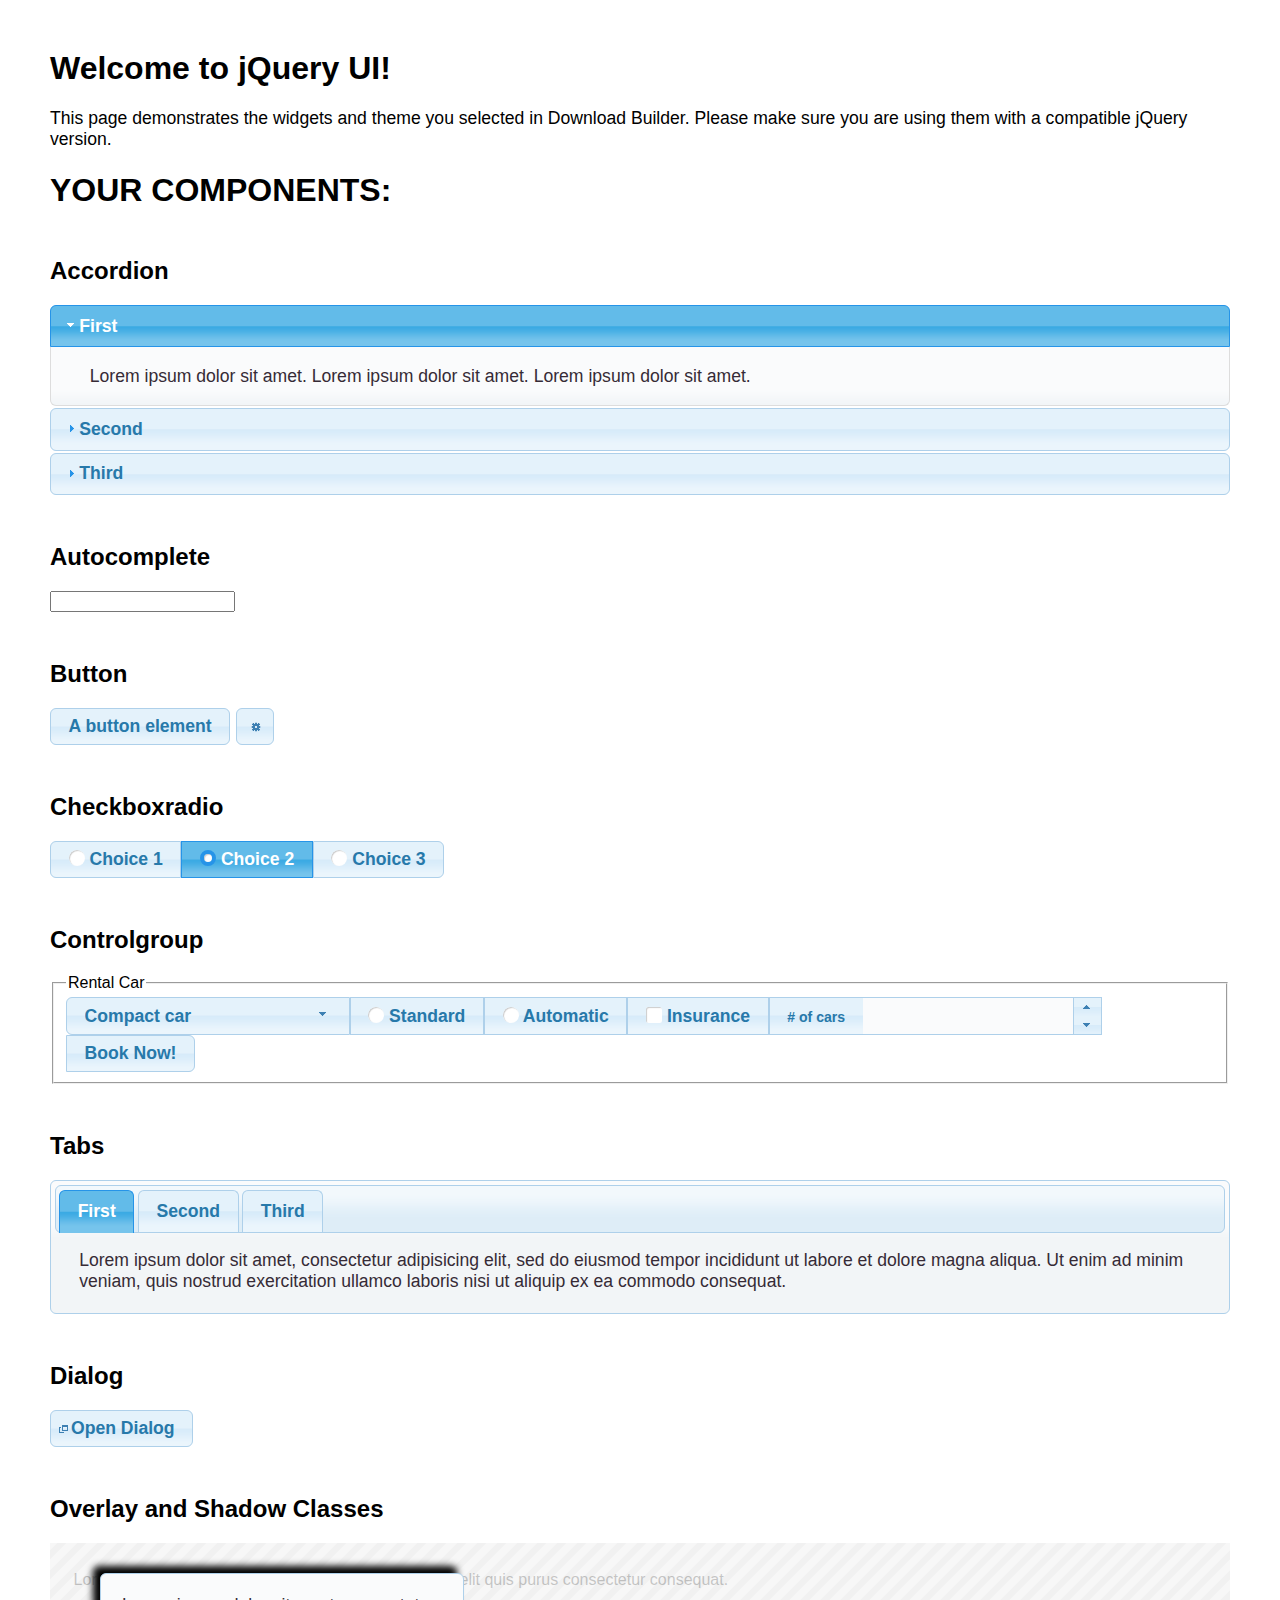
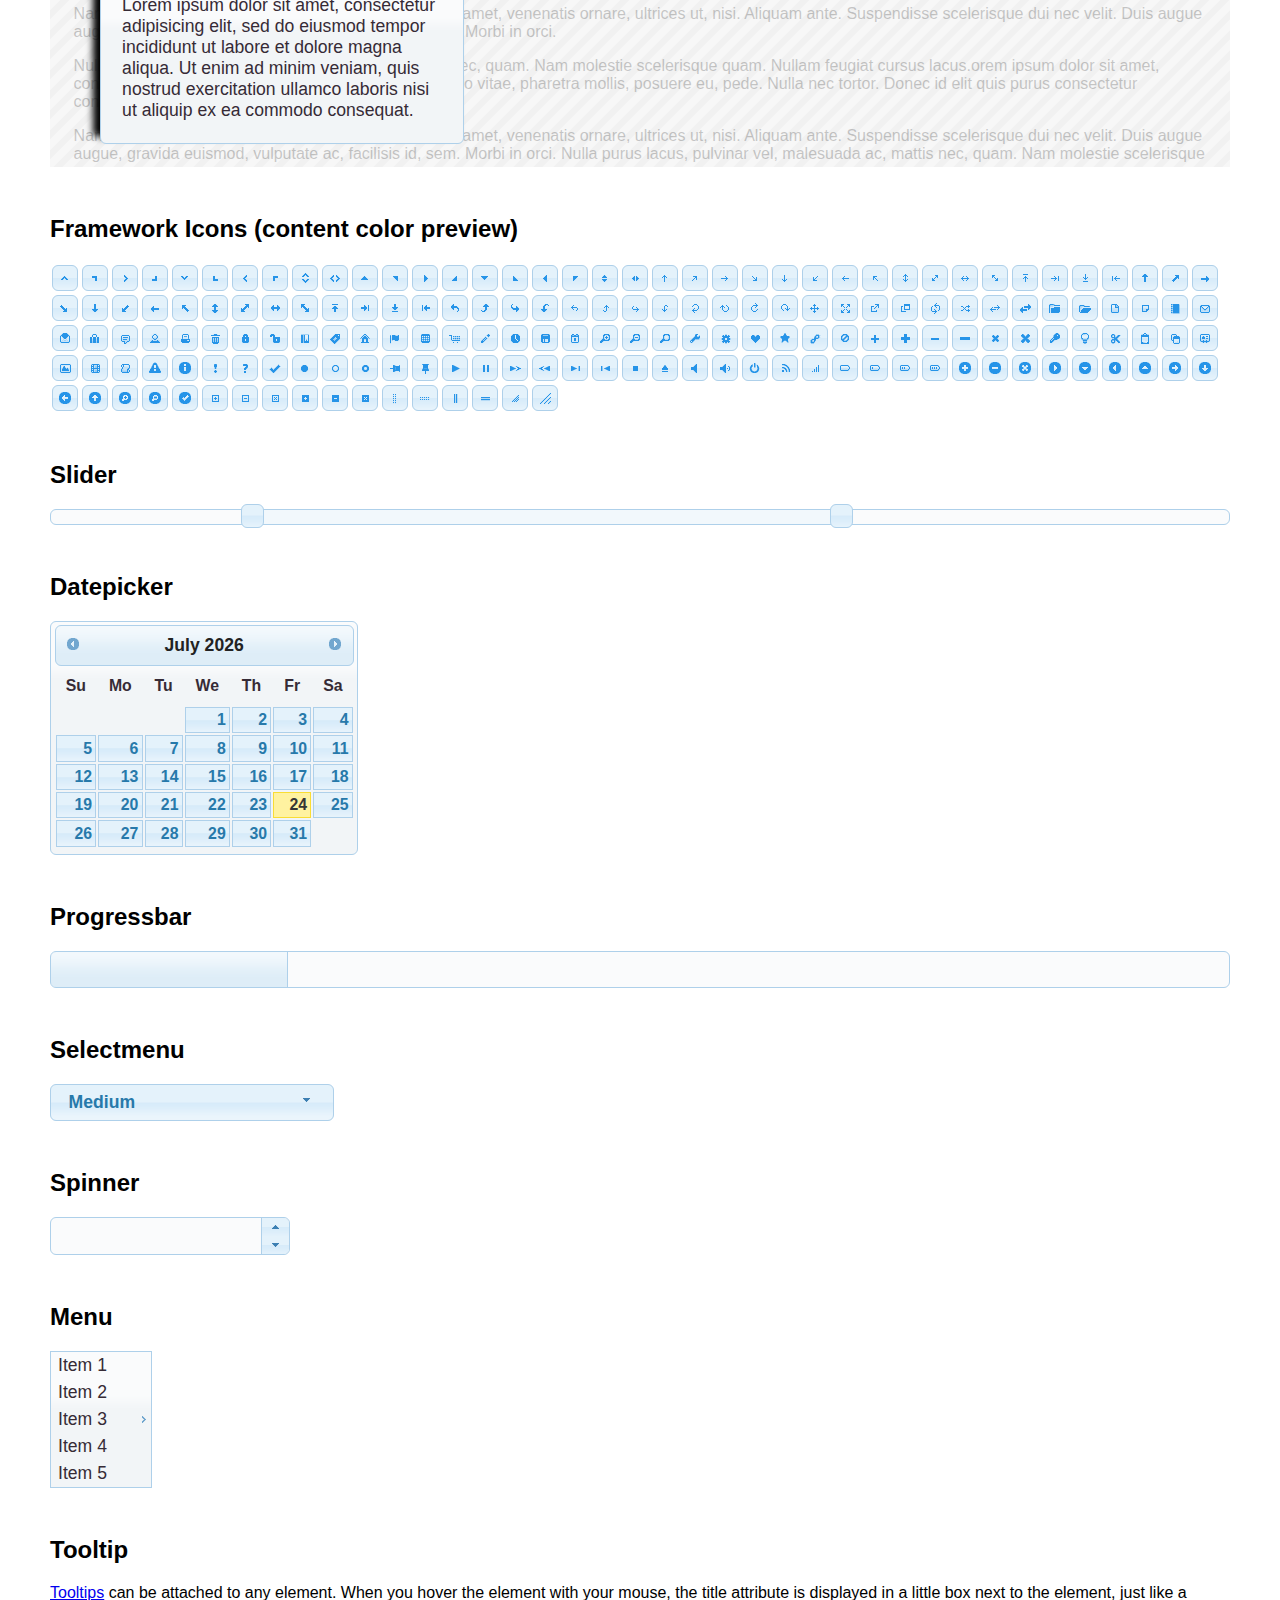
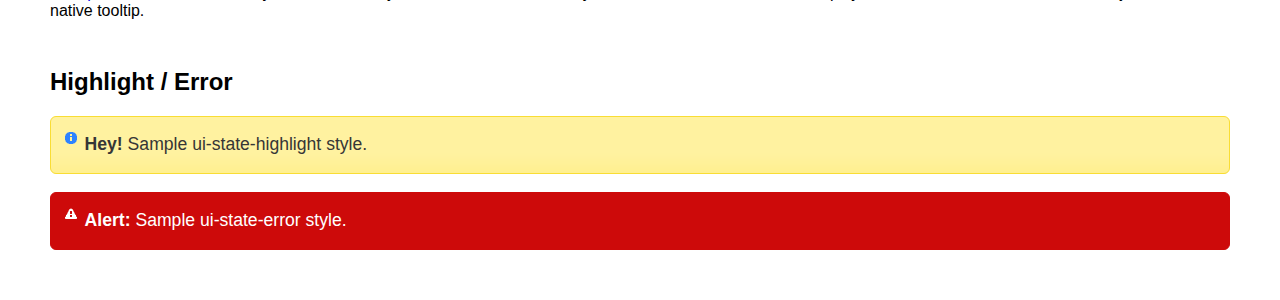
<file: genewiki/static/js/libs/jquery-ui-1.12.0.custom/index.html>
<!doctype html>
<html lang="us">
<head>
	<meta charset="utf-8">
	<title>jQuery UI Example Page</title>
	<link href="jquery-ui.css" rel="stylesheet">
	<style>
	body{
		font-family: "Trebuchet MS", sans-serif;
		margin: 50px;
	}
	.demoHeaders {
		margin-top: 2em;
	}
	#dialog-link {
		padding: .4em 1em .4em 20px;
		text-decoration: none;
		position: relative;
	}
	#dialog-link span.ui-icon {
		margin: 0 5px 0 0;
		position: absolute;
		left: .2em;
		top: 50%;
		margin-top: -8px;
	}
	#icons {
		margin: 0;
		padding: 0;
	}
	#icons li {
		margin: 2px;
		position: relative;
		padding: 4px 0;
		cursor: pointer;
		float: left;
		list-style: none;
	}
	#icons span.ui-icon {
		float: left;
		margin: 0 4px;
	}
	.fakewindowcontain .ui-widget-overlay {
		position: absolute;
	}
	select {
		width: 200px;
	}
	</style>
</head>
<body>

<h1>Welcome to jQuery UI!</h1>

<div class="ui-widget">
	<p>This page demonstrates the widgets and theme you selected in Download Builder. Please make sure you are using them with a compatible jQuery version.</p>
</div>

<h1>YOUR COMPONENTS:</h1>


<!-- Accordion -->
<h2 class="demoHeaders">Accordion</h2>
<div id="accordion">
	<h3>First</h3>
	<div>Lorem ipsum dolor sit amet. Lorem ipsum dolor sit amet. Lorem ipsum dolor sit amet.</div>
	<h3>Second</h3>
	<div>Phasellus mattis tincidunt nibh.</div>
	<h3>Third</h3>
	<div>Nam dui erat, auctor a, dignissim quis.</div>
</div>



<!-- Autocomplete -->
<h2 class="demoHeaders">Autocomplete</h2>
<div>
	<input id="autocomplete" title="type &quot;a&quot;">
</div>



<!-- Button -->
<h2 class="demoHeaders">Button</h2>
<button id="button">A button element</button>
<button id="button-icon">An icon-only button</button>



<!-- Checkboxradio -->
<h2 class="demoHeaders">Checkboxradio</h2>
<form style="margin-top: 1em;">
	<div id="radioset">
		<input type="radio" id="radio1" name="radio"><label for="radio1">Choice 1</label>
		<input type="radio" id="radio2" name="radio" checked="checked"><label for="radio2">Choice 2</label>
		<input type="radio" id="radio3" name="radio"><label for="radio3">Choice 3</label>
	</div>
</form>



<!-- Controlgroup -->
<h2 class="demoHeaders">Controlgroup</h2>
<fieldset>
	<legend>Rental Car</legend>
	<div id="controlgroup">
		<select id="car-type">
			<option>Compact car</option>
			<option>Midsize car</option>
			<option>Full size car</option>
			<option>SUV</option>
			<option>Luxury</option>
			<option>Truck</option>
			<option>Van</option>
		</select>
		<label for="transmission-standard">Standard</label>
		<input type="radio" name="transmission" id="transmission-standard">
		<label for="transmission-automatic">Automatic</label>
		<input type="radio" name="transmission" id="transmission-automatic">
		<label for="insurance">Insurance</label>
		<input type="checkbox" name="insurance" id="insurance">
		<label for="horizontal-spinner" class="ui-controlgroup-label"># of cars</label>
		<input id="horizontal-spinner" class="ui-spinner-input">
		<button>Book Now!</button>
	</div>
</fieldset>



<!-- Tabs -->
<h2 class="demoHeaders">Tabs</h2>
<div id="tabs">
	<ul>
		<li><a href="#tabs-1">First</a></li>
		<li><a href="#tabs-2">Second</a></li>
		<li><a href="#tabs-3">Third</a></li>
	</ul>
	<div id="tabs-1">Lorem ipsum dolor sit amet, consectetur adipisicing elit, sed do eiusmod tempor incididunt ut labore et dolore magna aliqua. Ut enim ad minim veniam, quis nostrud exercitation ullamco laboris nisi ut aliquip ex ea commodo consequat.</div>
	<div id="tabs-2">Phasellus mattis tincidunt nibh. Cras orci urna, blandit id, pretium vel, aliquet ornare, felis. Maecenas scelerisque sem non nisl. Fusce sed lorem in enim dictum bibendum.</div>
	<div id="tabs-3">Nam dui erat, auctor a, dignissim quis, sollicitudin eu, felis. Pellentesque nisi urna, interdum eget, sagittis et, consequat vestibulum, lacus. Mauris porttitor ullamcorper augue.</div>
</div>



<h2 class="demoHeaders">Dialog</h2>
<p>
	<button id="dialog-link" class="ui-button ui-corner-all ui-widget">
		<span class="ui-icon ui-icon-newwin"></span>Open Dialog
	</button>
</p>

<h2 class="demoHeaders">Overlay and Shadow Classes</h2>
<div style="position: relative; width: 96%; height: 200px; padding:1% 2%; overflow:hidden;" class="fakewindowcontain">
	<p>Lorem ipsum dolor sit amet,  Nulla nec tortor. Donec id elit quis purus consectetur consequat. </p><p>Nam congue semper tellus. Sed erat dolor, dapibus sit amet, venenatis ornare, ultrices ut, nisi. Aliquam ante. Suspendisse scelerisque dui nec velit. Duis augue augue, gravida euismod, vulputate ac, facilisis id, sem. Morbi in orci. </p><p>Nulla purus lacus, pulvinar vel, malesuada ac, mattis nec, quam. Nam molestie scelerisque quam. Nullam feugiat cursus lacus.orem ipsum dolor sit amet, consectetur adipiscing elit. Donec libero risus, commodo vitae, pharetra mollis, posuere eu, pede. Nulla nec tortor. Donec id elit quis purus consectetur consequat. </p><p>Nam congue semper tellus. Sed erat dolor, dapibus sit amet, venenatis ornare, ultrices ut, nisi. Aliquam ante. Suspendisse scelerisque dui nec velit. Duis augue augue, gravida euismod, vulputate ac, facilisis id, sem. Morbi in orci. Nulla purus lacus, pulvinar vel, malesuada ac, mattis nec, quam. Nam molestie scelerisque quam. </p><p>Nullam feugiat cursus lacus.orem ipsum dolor sit amet, consectetur adipiscing elit. Donec libero risus, commodo vitae, pharetra mollis, posuere eu, pede. Nulla nec tortor. Donec id elit quis purus consectetur consequat. Nam congue semper tellus. Sed erat dolor, dapibus sit amet, venenatis ornare, ultrices ut, nisi. Aliquam ante. </p><p>Suspendisse scelerisque dui nec velit. Duis augue augue, gravida euismod, vulputate ac, facilisis id, sem. Morbi in orci. Nulla purus lacus, pulvinar vel, malesuada ac, mattis nec, quam. Nam molestie scelerisque quam. Nullam feugiat cursus lacus.orem ipsum dolor sit amet, consectetur adipiscing elit. Donec libero risus, commodo vitae, pharetra mollis, posuere eu, pede. Nulla nec tortor. Donec id elit quis purus consectetur consequat. Nam congue semper tellus. Sed erat dolor, dapibus sit amet, venenatis ornare, ultrices ut, nisi. </p>

	<!-- ui-dialog -->
	<div class="ui-widget-overlay ui-front"></div>
	<div style="position: absolute; width: 320px; left: 50px; top: 30px; padding: 1.2em" class="ui-widget ui-front ui-widget-content ui-corner-all ui-widget-shadow">
		Lorem ipsum dolor sit amet, consectetur adipisicing elit, sed do eiusmod tempor incididunt ut labore et dolore magna aliqua. Ut enim ad minim veniam, quis nostrud exercitation ullamco laboris nisi ut aliquip ex ea commodo consequat.
	</div>

</div>

<!-- ui-dialog -->
<div id="dialog" title="Dialog Title">
	<p>Lorem ipsum dolor sit amet, consectetur adipisicing elit, sed do eiusmod tempor incididunt ut labore et dolore magna aliqua. Ut enim ad minim veniam, quis nostrud exercitation ullamco laboris nisi ut aliquip ex ea commodo consequat.</p>
</div>



<h2 class="demoHeaders">Framework Icons (content color preview)</h2>
<ul id="icons" class="ui-widget ui-helper-clearfix">
	<li class="ui-state-default ui-corner-all" title=".ui-icon-caret-1-n"><span class="ui-icon ui-icon-caret-1-n"></span></li>
	<li class="ui-state-default ui-corner-all" title=".ui-icon-caret-1-ne"><span class="ui-icon ui-icon-caret-1-ne"></span></li>
	<li class="ui-state-default ui-corner-all" title=".ui-icon-caret-1-e"><span class="ui-icon ui-icon-caret-1-e"></span></li>
	<li class="ui-state-default ui-corner-all" title=".ui-icon-caret-1-se"><span class="ui-icon ui-icon-caret-1-se"></span></li>
	<li class="ui-state-default ui-corner-all" title=".ui-icon-caret-1-s"><span class="ui-icon ui-icon-caret-1-s"></span></li>
	<li class="ui-state-default ui-corner-all" title=".ui-icon-caret-1-sw"><span class="ui-icon ui-icon-caret-1-sw"></span></li>
	<li class="ui-state-default ui-corner-all" title=".ui-icon-caret-1-w"><span class="ui-icon ui-icon-caret-1-w"></span></li>
	<li class="ui-state-default ui-corner-all" title=".ui-icon-caret-1-nw"><span class="ui-icon ui-icon-caret-1-nw"></span></li>
	<li class="ui-state-default ui-corner-all" title=".ui-icon-caret-2-n-s"><span class="ui-icon ui-icon-caret-2-n-s"></span></li>
	<li class="ui-state-default ui-corner-all" title=".ui-icon-caret-2-e-w"><span class="ui-icon ui-icon-caret-2-e-w"></span></li>
	<li class="ui-state-default ui-corner-all" title=".ui-icon-triangle-1-n"><span class="ui-icon ui-icon-triangle-1-n"></span></li>
	<li class="ui-state-default ui-corner-all" title=".ui-icon-triangle-1-ne"><span class="ui-icon ui-icon-triangle-1-ne"></span></li>
	<li class="ui-state-default ui-corner-all" title=".ui-icon-triangle-1-e"><span class="ui-icon ui-icon-triangle-1-e"></span></li>
	<li class="ui-state-default ui-corner-all" title=".ui-icon-triangle-1-se"><span class="ui-icon ui-icon-triangle-1-se"></span></li>
	<li class="ui-state-default ui-corner-all" title=".ui-icon-triangle-1-s"><span class="ui-icon ui-icon-triangle-1-s"></span></li>
	<li class="ui-state-default ui-corner-all" title=".ui-icon-triangle-1-sw"><span class="ui-icon ui-icon-triangle-1-sw"></span></li>
	<li class="ui-state-default ui-corner-all" title=".ui-icon-triangle-1-w"><span class="ui-icon ui-icon-triangle-1-w"></span></li>
	<li class="ui-state-default ui-corner-all" title=".ui-icon-triangle-1-nw"><span class="ui-icon ui-icon-triangle-1-nw"></span></li>
	<li class="ui-state-default ui-corner-all" title=".ui-icon-triangle-2-n-s"><span class="ui-icon ui-icon-triangle-2-n-s"></span></li>
	<li class="ui-state-default ui-corner-all" title=".ui-icon-triangle-2-e-w"><span class="ui-icon ui-icon-triangle-2-e-w"></span></li>
	<li class="ui-state-default ui-corner-all" title=".ui-icon-arrow-1-n"><span class="ui-icon ui-icon-arrow-1-n"></span></li>
	<li class="ui-state-default ui-corner-all" title=".ui-icon-arrow-1-ne"><span class="ui-icon ui-icon-arrow-1-ne"></span></li>
	<li class="ui-state-default ui-corner-all" title=".ui-icon-arrow-1-e"><span class="ui-icon ui-icon-arrow-1-e"></span></li>
	<li class="ui-state-default ui-corner-all" title=".ui-icon-arrow-1-se"><span class="ui-icon ui-icon-arrow-1-se"></span></li>
	<li class="ui-state-default ui-corner-all" title=".ui-icon-arrow-1-s"><span class="ui-icon ui-icon-arrow-1-s"></span></li>
	<li class="ui-state-default ui-corner-all" title=".ui-icon-arrow-1-sw"><span class="ui-icon ui-icon-arrow-1-sw"></span></li>
	<li class="ui-state-default ui-corner-all" title=".ui-icon-arrow-1-w"><span class="ui-icon ui-icon-arrow-1-w"></span></li>
	<li class="ui-state-default ui-corner-all" title=".ui-icon-arrow-1-nw"><span class="ui-icon ui-icon-arrow-1-nw"></span></li>
	<li class="ui-state-default ui-corner-all" title=".ui-icon-arrow-2-n-s"><span class="ui-icon ui-icon-arrow-2-n-s"></span></li>
	<li class="ui-state-default ui-corner-all" title=".ui-icon-arrow-2-ne-sw"><span class="ui-icon ui-icon-arrow-2-ne-sw"></span></li>
	<li class="ui-state-default ui-corner-all" title=".ui-icon-arrow-2-e-w"><span class="ui-icon ui-icon-arrow-2-e-w"></span></li>
	<li class="ui-state-default ui-corner-all" title=".ui-icon-arrow-2-se-nw"><span class="ui-icon ui-icon-arrow-2-se-nw"></span></li>
	<li class="ui-state-default ui-corner-all" title=".ui-icon-arrowstop-1-n"><span class="ui-icon ui-icon-arrowstop-1-n"></span></li>
	<li class="ui-state-default ui-corner-all" title=".ui-icon-arrowstop-1-e"><span class="ui-icon ui-icon-arrowstop-1-e"></span></li>
	<li class="ui-state-default ui-corner-all" title=".ui-icon-arrowstop-1-s"><span class="ui-icon ui-icon-arrowstop-1-s"></span></li>
	<li class="ui-state-default ui-corner-all" title=".ui-icon-arrowstop-1-w"><span class="ui-icon ui-icon-arrowstop-1-w"></span></li>
	<li class="ui-state-default ui-corner-all" title=".ui-icon-arrowthick-1-n"><span class="ui-icon ui-icon-arrowthick-1-n"></span></li>
	<li class="ui-state-default ui-corner-all" title=".ui-icon-arrowthick-1-ne"><span class="ui-icon ui-icon-arrowthick-1-ne"></span></li>
	<li class="ui-state-default ui-corner-all" title=".ui-icon-arrowthick-1-e"><span class="ui-icon ui-icon-arrowthick-1-e"></span></li>
	<li class="ui-state-default ui-corner-all" title=".ui-icon-arrowthick-1-se"><span class="ui-icon ui-icon-arrowthick-1-se"></span></li>
	<li class="ui-state-default ui-corner-all" title=".ui-icon-arrowthick-1-s"><span class="ui-icon ui-icon-arrowthick-1-s"></span></li>
	<li class="ui-state-default ui-corner-all" title=".ui-icon-arrowthick-1-sw"><span class="ui-icon ui-icon-arrowthick-1-sw"></span></li>
	<li class="ui-state-default ui-corner-all" title=".ui-icon-arrowthick-1-w"><span class="ui-icon ui-icon-arrowthick-1-w"></span></li>
	<li class="ui-state-default ui-corner-all" title=".ui-icon-arrowthick-1-nw"><span class="ui-icon ui-icon-arrowthick-1-nw"></span></li>
	<li class="ui-state-default ui-corner-all" title=".ui-icon-arrowthick-2-n-s"><span class="ui-icon ui-icon-arrowthick-2-n-s"></span></li>
	<li class="ui-state-default ui-corner-all" title=".ui-icon-arrowthick-2-ne-sw"><span class="ui-icon ui-icon-arrowthick-2-ne-sw"></span></li>
	<li class="ui-state-default ui-corner-all" title=".ui-icon-arrowthick-2-e-w"><span class="ui-icon ui-icon-arrowthick-2-e-w"></span></li>
	<li class="ui-state-default ui-corner-all" title=".ui-icon-arrowthick-2-se-nw"><span class="ui-icon ui-icon-arrowthick-2-se-nw"></span></li>
	<li class="ui-state-default ui-corner-all" title=".ui-icon-arrowthickstop-1-n"><span class="ui-icon ui-icon-arrowthickstop-1-n"></span></li>
	<li class="ui-state-default ui-corner-all" title=".ui-icon-arrowthickstop-1-e"><span class="ui-icon ui-icon-arrowthickstop-1-e"></span></li>
	<li class="ui-state-default ui-corner-all" title=".ui-icon-arrowthickstop-1-s"><span class="ui-icon ui-icon-arrowthickstop-1-s"></span></li>
	<li class="ui-state-default ui-corner-all" title=".ui-icon-arrowthickstop-1-w"><span class="ui-icon ui-icon-arrowthickstop-1-w"></span></li>
	<li class="ui-state-default ui-corner-all" title=".ui-icon-arrowreturnthick-1-w"><span class="ui-icon ui-icon-arrowreturnthick-1-w"></span></li>
	<li class="ui-state-default ui-corner-all" title=".ui-icon-arrowreturnthick-1-n"><span class="ui-icon ui-icon-arrowreturnthick-1-n"></span></li>
	<li class="ui-state-default ui-corner-all" title=".ui-icon-arrowreturnthick-1-e"><span class="ui-icon ui-icon-arrowreturnthick-1-e"></span></li>
	<li class="ui-state-default ui-corner-all" title=".ui-icon-arrowreturnthick-1-s"><span class="ui-icon ui-icon-arrowreturnthick-1-s"></span></li>
	<li class="ui-state-default ui-corner-all" title=".ui-icon-arrowreturn-1-w"><span class="ui-icon ui-icon-arrowreturn-1-w"></span></li>
	<li class="ui-state-default ui-corner-all" title=".ui-icon-arrowreturn-1-n"><span class="ui-icon ui-icon-arrowreturn-1-n"></span></li>
	<li class="ui-state-default ui-corner-all" title=".ui-icon-arrowreturn-1-e"><span class="ui-icon ui-icon-arrowreturn-1-e"></span></li>
	<li class="ui-state-default ui-corner-all" title=".ui-icon-arrowreturn-1-s"><span class="ui-icon ui-icon-arrowreturn-1-s"></span></li>
	<li class="ui-state-default ui-corner-all" title=".ui-icon-arrowrefresh-1-w"><span class="ui-icon ui-icon-arrowrefresh-1-w"></span></li>
	<li class="ui-state-default ui-corner-all" title=".ui-icon-arrowrefresh-1-n"><span class="ui-icon ui-icon-arrowrefresh-1-n"></span></li>
	<li class="ui-state-default ui-corner-all" title=".ui-icon-arrowrefresh-1-e"><span class="ui-icon ui-icon-arrowrefresh-1-e"></span></li>
	<li class="ui-state-default ui-corner-all" title=".ui-icon-arrowrefresh-1-s"><span class="ui-icon ui-icon-arrowrefresh-1-s"></span></li>
	<li class="ui-state-default ui-corner-all" title=".ui-icon-arrow-4"><span class="ui-icon ui-icon-arrow-4"></span></li>
	<li class="ui-state-default ui-corner-all" title=".ui-icon-arrow-4-diag"><span class="ui-icon ui-icon-arrow-4-diag"></span></li>
	<li class="ui-state-default ui-corner-all" title=".ui-icon-extlink"><span class="ui-icon ui-icon-extlink"></span></li>
	<li class="ui-state-default ui-corner-all" title=".ui-icon-newwin"><span class="ui-icon ui-icon-newwin"></span></li>
	<li class="ui-state-default ui-corner-all" title=".ui-icon-refresh"><span class="ui-icon ui-icon-refresh"></span></li>
	<li class="ui-state-default ui-corner-all" title=".ui-icon-shuffle"><span class="ui-icon ui-icon-shuffle"></span></li>
	<li class="ui-state-default ui-corner-all" title=".ui-icon-transfer-e-w"><span class="ui-icon ui-icon-transfer-e-w"></span></li>
	<li class="ui-state-default ui-corner-all" title=".ui-icon-transferthick-e-w"><span class="ui-icon ui-icon-transferthick-e-w"></span></li>
	<li class="ui-state-default ui-corner-all" title=".ui-icon-folder-collapsed"><span class="ui-icon ui-icon-folder-collapsed"></span></li>
	<li class="ui-state-default ui-corner-all" title=".ui-icon-folder-open"><span class="ui-icon ui-icon-folder-open"></span></li>
	<li class="ui-state-default ui-corner-all" title=".ui-icon-document"><span class="ui-icon ui-icon-document"></span></li>
	<li class="ui-state-default ui-corner-all" title=".ui-icon-document-b"><span class="ui-icon ui-icon-document-b"></span></li>
	<li class="ui-state-default ui-corner-all" title=".ui-icon-note"><span class="ui-icon ui-icon-note"></span></li>
	<li class="ui-state-default ui-corner-all" title=".ui-icon-mail-closed"><span class="ui-icon ui-icon-mail-closed"></span></li>
	<li class="ui-state-default ui-corner-all" title=".ui-icon-mail-open"><span class="ui-icon ui-icon-mail-open"></span></li>
	<li class="ui-state-default ui-corner-all" title=".ui-icon-suitcase"><span class="ui-icon ui-icon-suitcase"></span></li>
	<li class="ui-state-default ui-corner-all" title=".ui-icon-comment"><span class="ui-icon ui-icon-comment"></span></li>
	<li class="ui-state-default ui-corner-all" title=".ui-icon-person"><span class="ui-icon ui-icon-person"></span></li>
	<li class="ui-state-default ui-corner-all" title=".ui-icon-print"><span class="ui-icon ui-icon-print"></span></li>
	<li class="ui-state-default ui-corner-all" title=".ui-icon-trash"><span class="ui-icon ui-icon-trash"></span></li>
	<li class="ui-state-default ui-corner-all" title=".ui-icon-locked"><span class="ui-icon ui-icon-locked"></span></li>
	<li class="ui-state-default ui-corner-all" title=".ui-icon-unlocked"><span class="ui-icon ui-icon-unlocked"></span></li>
	<li class="ui-state-default ui-corner-all" title=".ui-icon-bookmark"><span class="ui-icon ui-icon-bookmark"></span></li>
	<li class="ui-state-default ui-corner-all" title=".ui-icon-tag"><span class="ui-icon ui-icon-tag"></span></li>
	<li class="ui-state-default ui-corner-all" title=".ui-icon-home"><span class="ui-icon ui-icon-home"></span></li>
	<li class="ui-state-default ui-corner-all" title=".ui-icon-flag"><span class="ui-icon ui-icon-flag"></span></li>
	<li class="ui-state-default ui-corner-all" title=".ui-icon-calculator"><span class="ui-icon ui-icon-calculator"></span></li>
	<li class="ui-state-default ui-corner-all" title=".ui-icon-cart"><span class="ui-icon ui-icon-cart"></span></li>
	<li class="ui-state-default ui-corner-all" title=".ui-icon-pencil"><span class="ui-icon ui-icon-pencil"></span></li>
	<li class="ui-state-default ui-corner-all" title=".ui-icon-clock"><span class="ui-icon ui-icon-clock"></span></li>
	<li class="ui-state-default ui-corner-all" title=".ui-icon-disk"><span class="ui-icon ui-icon-disk"></span></li>
	<li class="ui-state-default ui-corner-all" title=".ui-icon-calendar"><span class="ui-icon ui-icon-calendar"></span></li>
	<li class="ui-state-default ui-corner-all" title=".ui-icon-zoomin"><span class="ui-icon ui-icon-zoomin"></span></li>
	<li class="ui-state-default ui-corner-all" title=".ui-icon-zoomout"><span class="ui-icon ui-icon-zoomout"></span></li>
	<li class="ui-state-default ui-corner-all" title=".ui-icon-search"><span class="ui-icon ui-icon-search"></span></li>
	<li class="ui-state-default ui-corner-all" title=".ui-icon-wrench"><span class="ui-icon ui-icon-wrench"></span></li>
	<li class="ui-state-default ui-corner-all" title=".ui-icon-gear"><span class="ui-icon ui-icon-gear"></span></li>
	<li class="ui-state-default ui-corner-all" title=".ui-icon-heart"><span class="ui-icon ui-icon-heart"></span></li>
	<li class="ui-state-default ui-corner-all" title=".ui-icon-star"><span class="ui-icon ui-icon-star"></span></li>
	<li class="ui-state-default ui-corner-all" title=".ui-icon-link"><span class="ui-icon ui-icon-link"></span></li>
	<li class="ui-state-default ui-corner-all" title=".ui-icon-cancel"><span class="ui-icon ui-icon-cancel"></span></li>
	<li class="ui-state-default ui-corner-all" title=".ui-icon-plus"><span class="ui-icon ui-icon-plus"></span></li>
	<li class="ui-state-default ui-corner-all" title=".ui-icon-plusthick"><span class="ui-icon ui-icon-plusthick"></span></li>
	<li class="ui-state-default ui-corner-all" title=".ui-icon-minus"><span class="ui-icon ui-icon-minus"></span></li>
	<li class="ui-state-default ui-corner-all" title=".ui-icon-minusthick"><span class="ui-icon ui-icon-minusthick"></span></li>
	<li class="ui-state-default ui-corner-all" title=".ui-icon-close"><span class="ui-icon ui-icon-close"></span></li>
	<li class="ui-state-default ui-corner-all" title=".ui-icon-closethick"><span class="ui-icon ui-icon-closethick"></span></li>
	<li class="ui-state-default ui-corner-all" title=".ui-icon-key"><span class="ui-icon ui-icon-key"></span></li>
	<li class="ui-state-default ui-corner-all" title=".ui-icon-lightbulb"><span class="ui-icon ui-icon-lightbulb"></span></li>
	<li class="ui-state-default ui-corner-all" title=".ui-icon-scissors"><span class="ui-icon ui-icon-scissors"></span></li>
	<li class="ui-state-default ui-corner-all" title=".ui-icon-clipboard"><span class="ui-icon ui-icon-clipboard"></span></li>
	<li class="ui-state-default ui-corner-all" title=".ui-icon-copy"><span class="ui-icon ui-icon-copy"></span></li>
	<li class="ui-state-default ui-corner-all" title=".ui-icon-contact"><span class="ui-icon ui-icon-contact"></span></li>
	<li class="ui-state-default ui-corner-all" title=".ui-icon-image"><span class="ui-icon ui-icon-image"></span></li>
	<li class="ui-state-default ui-corner-all" title=".ui-icon-video"><span class="ui-icon ui-icon-video"></span></li>
	<li class="ui-state-default ui-corner-all" title=".ui-icon-script"><span class="ui-icon ui-icon-script"></span></li>
	<li class="ui-state-default ui-corner-all" title=".ui-icon-alert"><span class="ui-icon ui-icon-alert"></span></li>
	<li class="ui-state-default ui-corner-all" title=".ui-icon-info"><span class="ui-icon ui-icon-info"></span></li>
	<li class="ui-state-default ui-corner-all" title=".ui-icon-notice"><span class="ui-icon ui-icon-notice"></span></li>
	<li class="ui-state-default ui-corner-all" title=".ui-icon-help"><span class="ui-icon ui-icon-help"></span></li>
	<li class="ui-state-default ui-corner-all" title=".ui-icon-check"><span class="ui-icon ui-icon-check"></span></li>
	<li class="ui-state-default ui-corner-all" title=".ui-icon-bullet"><span class="ui-icon ui-icon-bullet"></span></li>
	<li class="ui-state-default ui-corner-all" title=".ui-icon-radio-off"><span class="ui-icon ui-icon-radio-off"></span></li>
	<li class="ui-state-default ui-corner-all" title=".ui-icon-radio-on"><span class="ui-icon ui-icon-radio-on"></span></li>
	<li class="ui-state-default ui-corner-all" title=".ui-icon-pin-w"><span class="ui-icon ui-icon-pin-w"></span></li>
	<li class="ui-state-default ui-corner-all" title=".ui-icon-pin-s"><span class="ui-icon ui-icon-pin-s"></span></li>
	<li class="ui-state-default ui-corner-all" title=".ui-icon-play"><span class="ui-icon ui-icon-play"></span></li>
	<li class="ui-state-default ui-corner-all" title=".ui-icon-pause"><span class="ui-icon ui-icon-pause"></span></li>
	<li class="ui-state-default ui-corner-all" title=".ui-icon-seek-next"><span class="ui-icon ui-icon-seek-next"></span></li>
	<li class="ui-state-default ui-corner-all" title=".ui-icon-seek-prev"><span class="ui-icon ui-icon-seek-prev"></span></li>
	<li class="ui-state-default ui-corner-all" title=".ui-icon-seek-end"><span class="ui-icon ui-icon-seek-end"></span></li>
	<li class="ui-state-default ui-corner-all" title=".ui-icon-seek-first"><span class="ui-icon ui-icon-seek-first"></span></li>
	<li class="ui-state-default ui-corner-all" title=".ui-icon-stop"><span class="ui-icon ui-icon-stop"></span></li>
	<li class="ui-state-default ui-corner-all" title=".ui-icon-eject"><span class="ui-icon ui-icon-eject"></span></li>
	<li class="ui-state-default ui-corner-all" title=".ui-icon-volume-off"><span class="ui-icon ui-icon-volume-off"></span></li>
	<li class="ui-state-default ui-corner-all" title=".ui-icon-volume-on"><span class="ui-icon ui-icon-volume-on"></span></li>
	<li class="ui-state-default ui-corner-all" title=".ui-icon-power"><span class="ui-icon ui-icon-power"></span></li>
	<li class="ui-state-default ui-corner-all" title=".ui-icon-signal-diag"><span class="ui-icon ui-icon-signal-diag"></span></li>
	<li class="ui-state-default ui-corner-all" title=".ui-icon-signal"><span class="ui-icon ui-icon-signal"></span></li>
	<li class="ui-state-default ui-corner-all" title=".ui-icon-battery-0"><span class="ui-icon ui-icon-battery-0"></span></li>
	<li class="ui-state-default ui-corner-all" title=".ui-icon-battery-1"><span class="ui-icon ui-icon-battery-1"></span></li>
	<li class="ui-state-default ui-corner-all" title=".ui-icon-battery-2"><span class="ui-icon ui-icon-battery-2"></span></li>
	<li class="ui-state-default ui-corner-all" title=".ui-icon-battery-3"><span class="ui-icon ui-icon-battery-3"></span></li>
	<li class="ui-state-default ui-corner-all" title=".ui-icon-circle-plus"><span class="ui-icon ui-icon-circle-plus"></span></li>
	<li class="ui-state-default ui-corner-all" title=".ui-icon-circle-minus"><span class="ui-icon ui-icon-circle-minus"></span></li>
	<li class="ui-state-default ui-corner-all" title=".ui-icon-circle-close"><span class="ui-icon ui-icon-circle-close"></span></li>
	<li class="ui-state-default ui-corner-all" title=".ui-icon-circle-triangle-e"><span class="ui-icon ui-icon-circle-triangle-e"></span></li>
	<li class="ui-state-default ui-corner-all" title=".ui-icon-circle-triangle-s"><span class="ui-icon ui-icon-circle-triangle-s"></span></li>
	<li class="ui-state-default ui-corner-all" title=".ui-icon-circle-triangle-w"><span class="ui-icon ui-icon-circle-triangle-w"></span></li>
	<li class="ui-state-default ui-corner-all" title=".ui-icon-circle-triangle-n"><span class="ui-icon ui-icon-circle-triangle-n"></span></li>
	<li class="ui-state-default ui-corner-all" title=".ui-icon-circle-arrow-e"><span class="ui-icon ui-icon-circle-arrow-e"></span></li>
	<li class="ui-state-default ui-corner-all" title=".ui-icon-circle-arrow-s"><span class="ui-icon ui-icon-circle-arrow-s"></span></li>
	<li class="ui-state-default ui-corner-all" title=".ui-icon-circle-arrow-w"><span class="ui-icon ui-icon-circle-arrow-w"></span></li>
	<li class="ui-state-default ui-corner-all" title=".ui-icon-circle-arrow-n"><span class="ui-icon ui-icon-circle-arrow-n"></span></li>
	<li class="ui-state-default ui-corner-all" title=".ui-icon-circle-zoomin"><span class="ui-icon ui-icon-circle-zoomin"></span></li>
	<li class="ui-state-default ui-corner-all" title=".ui-icon-circle-zoomout"><span class="ui-icon ui-icon-circle-zoomout"></span></li>
	<li class="ui-state-default ui-corner-all" title=".ui-icon-circle-check"><span class="ui-icon ui-icon-circle-check"></span></li>
	<li class="ui-state-default ui-corner-all" title=".ui-icon-circlesmall-plus"><span class="ui-icon ui-icon-circlesmall-plus"></span></li>
	<li class="ui-state-default ui-corner-all" title=".ui-icon-circlesmall-minus"><span class="ui-icon ui-icon-circlesmall-minus"></span></li>
	<li class="ui-state-default ui-corner-all" title=".ui-icon-circlesmall-close"><span class="ui-icon ui-icon-circlesmall-close"></span></li>
	<li class="ui-state-default ui-corner-all" title=".ui-icon-squaresmall-plus"><span class="ui-icon ui-icon-squaresmall-plus"></span></li>
	<li class="ui-state-default ui-corner-all" title=".ui-icon-squaresmall-minus"><span class="ui-icon ui-icon-squaresmall-minus"></span></li>
	<li class="ui-state-default ui-corner-all" title=".ui-icon-squaresmall-close"><span class="ui-icon ui-icon-squaresmall-close"></span></li>
	<li class="ui-state-default ui-corner-all" title=".ui-icon-grip-dotted-vertical"><span class="ui-icon ui-icon-grip-dotted-vertical"></span></li>
	<li class="ui-state-default ui-corner-all" title=".ui-icon-grip-dotted-horizontal"><span class="ui-icon ui-icon-grip-dotted-horizontal"></span></li>
	<li class="ui-state-default ui-corner-all" title=".ui-icon-grip-solid-vertical"><span class="ui-icon ui-icon-grip-solid-vertical"></span></li>
	<li class="ui-state-default ui-corner-all" title=".ui-icon-grip-solid-horizontal"><span class="ui-icon ui-icon-grip-solid-horizontal"></span></li>
	<li class="ui-state-default ui-corner-all" title=".ui-icon-gripsmall-diagonal-se"><span class="ui-icon ui-icon-gripsmall-diagonal-se"></span></li>
	<li class="ui-state-default ui-corner-all" title=".ui-icon-grip-diagonal-se"><span class="ui-icon ui-icon-grip-diagonal-se"></span></li>
</ul>


<!-- Slider -->
<h2 class="demoHeaders">Slider</h2>
<div id="slider"></div>



<!-- Datepicker -->
<h2 class="demoHeaders">Datepicker</h2>
<div id="datepicker"></div>



<!-- Progressbar -->
<h2 class="demoHeaders">Progressbar</h2>
<div id="progressbar"></div>



<!-- Progressbar -->
<h2 class="demoHeaders">Selectmenu</h2>
<select id="selectmenu">
	<option>Slower</option>
	<option>Slow</option>
	<option selected="selected">Medium</option>
	<option>Fast</option>
	<option>Faster</option>
</select>



<!-- Spinner -->
<h2 class="demoHeaders">Spinner</h2>
<input id="spinner">



<!-- Menu -->
<h2 class="demoHeaders">Menu</h2>
<ul style="width:100px;" id="menu">
	<li><div>Item 1</div></li>
	<li><div>Item 2</div></li>
	<li><div>Item 3</div>
		<ul>
			<li><div>Item 3-1</div></li>
			<li><div>Item 3-2</div></li>
			<li><div>Item 3-3</div></li>
			<li><div>Item 3-4</div></li>
			<li><div>Item 3-5</div></li>
		</ul>
	</li>
	<li><div>Item 4</div></li>
	<li><div>Item 5</div></li>
</ul>



<!-- Tooltip -->
<h2 class="demoHeaders">Tooltip</h2>
<p id="tooltip">
	<a href="#" title="That&apos;s what this widget is">Tooltips</a> can be attached to any element. When you hover
the element with your mouse, the title attribute is displayed in a little box next to the element, just like a native tooltip.
</p>


<!-- Highlight / Error -->
<h2 class="demoHeaders">Highlight / Error</h2>
<div class="ui-widget">
	<div class="ui-state-highlight ui-corner-all" style="margin-top: 20px; padding: 0 .7em;">
		<p><span class="ui-icon ui-icon-info" style="float: left; margin-right: .3em;"></span>
		<strong>Hey!</strong> Sample ui-state-highlight style.</p>
	</div>
</div>
<br>
<div class="ui-widget">
	<div class="ui-state-error ui-corner-all" style="padding: 0 .7em;">
		<p><span class="ui-icon ui-icon-alert" style="float: left; margin-right: .3em;"></span>
		<strong>Alert:</strong> Sample ui-state-error style.</p>
	</div>
</div>

<script src="external/jquery/jquery.js"></script>
<script src="jquery-ui.js"></script>
<script>

$( "#accordion" ).accordion();



var availableTags = [
	"ActionScript",
	"AppleScript",
	"Asp",
	"BASIC",
	"C",
	"C++",
	"Clojure",
	"COBOL",
	"ColdFusion",
	"Erlang",
	"Fortran",
	"Groovy",
	"Haskell",
	"Java",
	"JavaScript",
	"Lisp",
	"Perl",
	"PHP",
	"Python",
	"Ruby",
	"Scala",
	"Scheme"
];
$( "#autocomplete" ).autocomplete({
	source: availableTags
});



$( "#button" ).button();
$( "#button-icon" ).button({
	icon: "ui-icon-gear",
	showLabel: false
});



$( "#radioset" ).buttonset();



$( "#controlgroup" ).controlgroup();



$( "#tabs" ).tabs();



$( "#dialog" ).dialog({
	autoOpen: false,
	width: 400,
	buttons: [
		{
			text: "Ok",
			click: function() {
				$( this ).dialog( "close" );
			}
		},
		{
			text: "Cancel",
			click: function() {
				$( this ).dialog( "close" );
			}
		}
	]
});

// Link to open the dialog
$( "#dialog-link" ).click(function( event ) {
	$( "#dialog" ).dialog( "open" );
	event.preventDefault();
});



$( "#datepicker" ).datepicker({
	inline: true
});



$( "#slider" ).slider({
	range: true,
	values: [ 17, 67 ]
});



$( "#progressbar" ).progressbar({
	value: 20
});



$( "#spinner" ).spinner();



$( "#menu" ).menu();



$( "#tooltip" ).tooltip();



$( "#selectmenu" ).selectmenu();


// Hover states on the static widgets
$( "#dialog-link, #icons li" ).hover(
	function() {
		$( this ).addClass( "ui-state-hover" );
	},
	function() {
		$( this ).removeClass( "ui-state-hover" );
	}
);
</script>
</body>
</html>
</file>
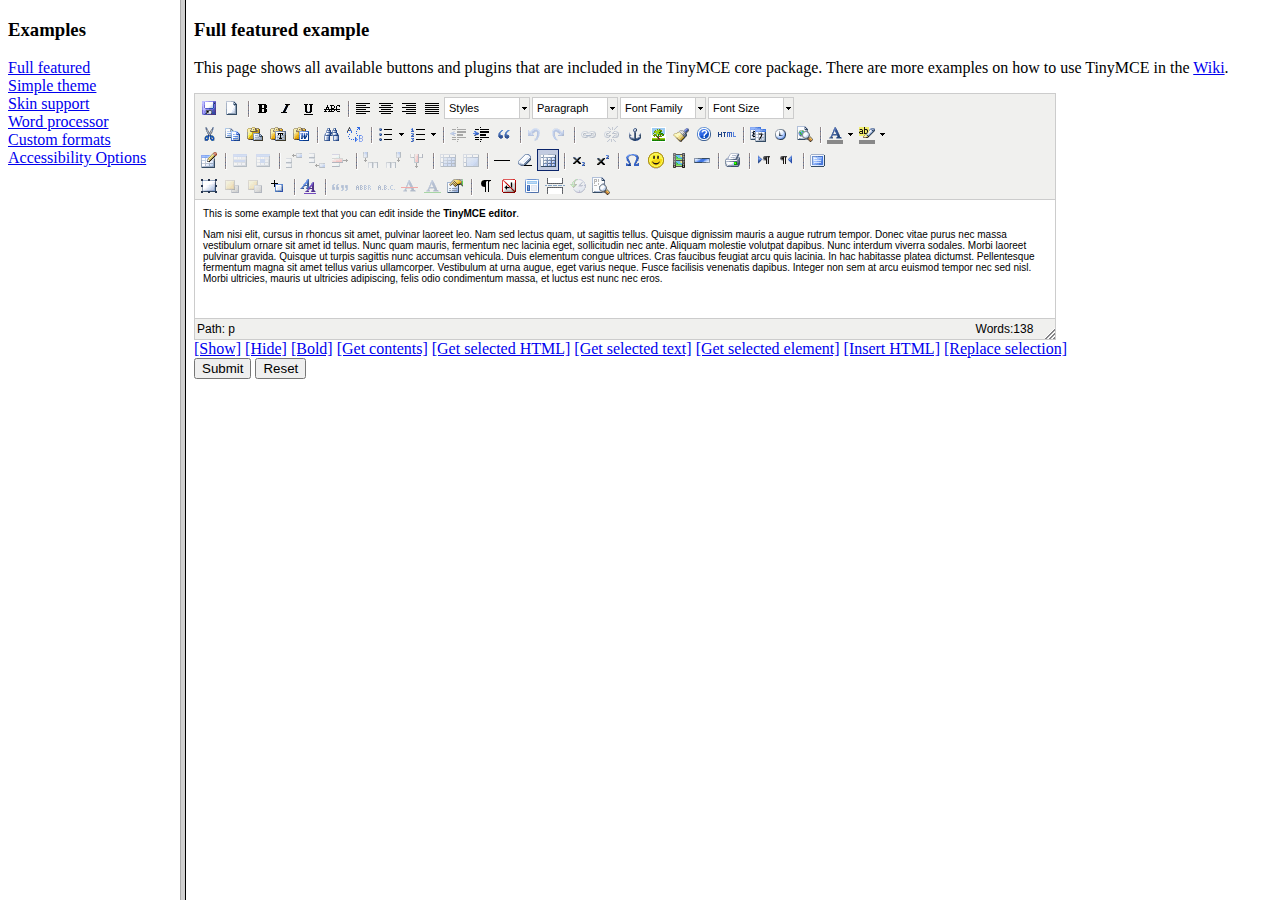
<file: genewiki/genewiki/static/grappelli/tinymce/examples/index.html>
<!DOCTYPE HTML PUBLIC "-//W3C//DTD HTML 4.01 Frameset//EN" "http://www.w3.org/TR/html4/frameset.dtd">
<html>
<head>
	<title>TinyMCE examples</title>
</head>
<frameset cols="180,80%">
	<frame src="menu.html" name="menu" />
	<frame src="full.html" name="main" />
</frameset>
</html>
</file>
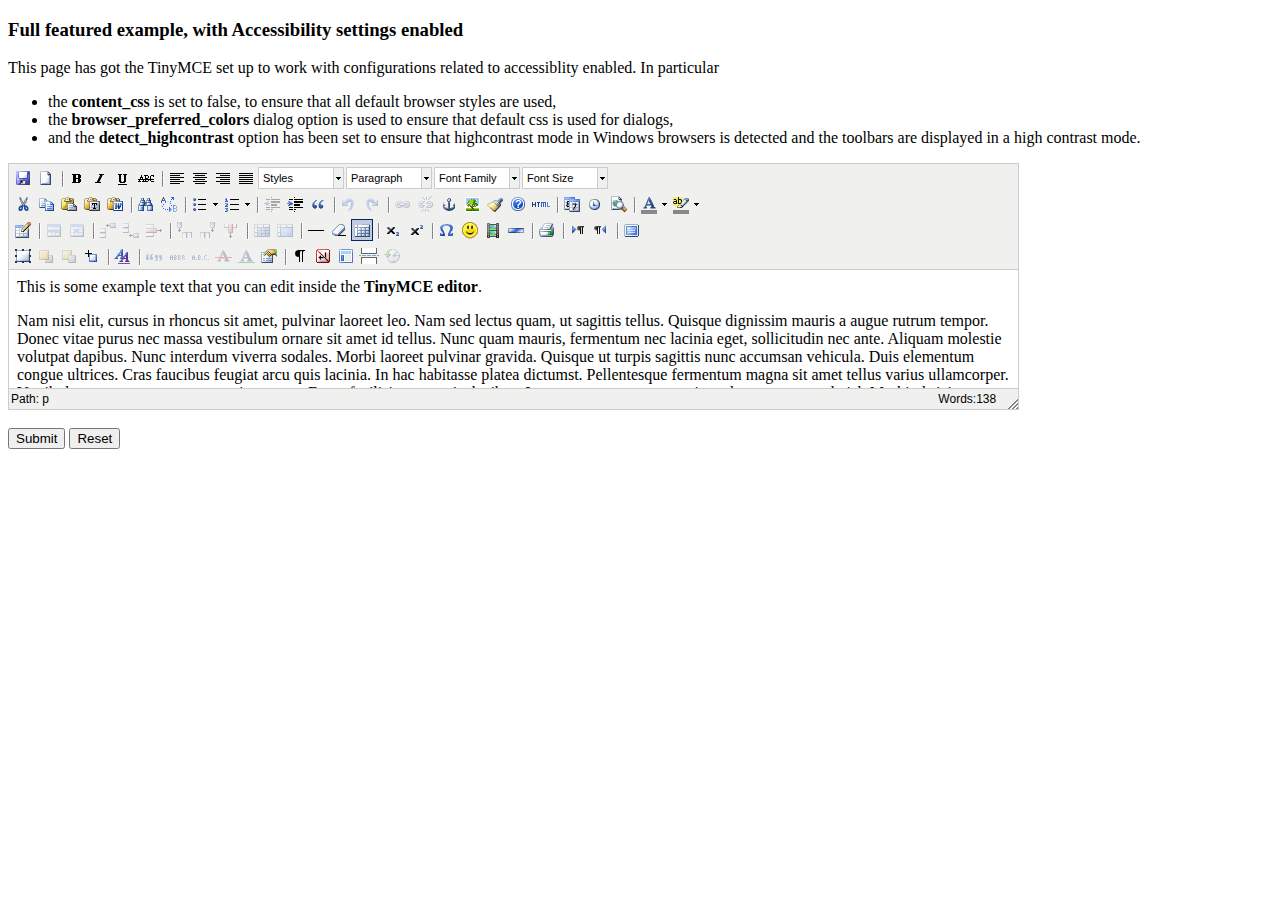
<file: genewiki/genewiki/static/grappelli/tinymce/examples/accessibility.html>
<!DOCTYPE html PUBLIC "-//W3C//DTD XHTML 1.0 Strict//EN" "http://www.w3.org/TR/xhtml1/DTD/xhtml1-strict.dtd">
<html xmlns="http://www.w3.org/1999/xhtml">
<head>
<title>Full featured example</title>

<!-- TinyMCE -->
<script type="text/javascript" src="../jscripts/tiny_mce/tiny_mce.js"></script>
<script type="text/javascript">
	tinyMCE.init({
		// General options
		mode : "textareas",
		theme : "advanced",
		plugins : "pagebreak,style,layer,table,save,advhr,advimage,advlink,emotions,iespell,insertdatetime,preview,media,searchreplace,print,contextmenu,paste,directionality,fullscreen,noneditable,visualchars,nonbreaking,xhtmlxtras,template,wordcount,advlist,autosave",

		// Theme options
		theme_advanced_buttons1 : "save,newdocument,|,bold,italic,underline,strikethrough,|,justifyleft,justifycenter,justifyright,justifyfull,styleselect,formatselect,fontselect,fontsizeselect",
		theme_advanced_buttons2 : "cut,copy,paste,pastetext,pasteword,|,search,replace,|,bullist,numlist,|,outdent,indent,blockquote,|,undo,redo,|,link,unlink,anchor,image,cleanup,help,code,|,insertdate,inserttime,preview,|,forecolor,backcolor",
		theme_advanced_buttons3 : "tablecontrols,|,hr,removeformat,visualaid,|,sub,sup,|,charmap,emotions,iespell,media,advhr,|,print,|,ltr,rtl,|,fullscreen",
		theme_advanced_buttons4 : "insertlayer,moveforward,movebackward,absolute,|,styleprops,|,cite,abbr,acronym,del,ins,attribs,|,visualchars,nonbreaking,template,pagebreak,restoredraft",
		theme_advanced_toolbar_location : "top",
		theme_advanced_toolbar_align : "left",
		theme_advanced_statusbar_location : "bottom",
		theme_advanced_resizing : true,

		// Example content CSS (should be your site CSS)
		// using false to ensure that the default browser settings are used for best Accessibility
		// ACCESSIBILITY SETTINGS
		content_css : false,
		// Use browser preferred colors for dialogs.
		browser_preferred_colors : true,
		detect_highcontrast : true,

		// Drop lists for link/image/media/template dialogs
		template_external_list_url : "lists/template_list.js",
		external_link_list_url : "lists/link_list.js",
		external_image_list_url : "lists/image_list.js",
		media_external_list_url : "lists/media_list.js",

		// Style formats
		style_formats : [
			{title : 'Bold text', inline : 'b'},
			{title : 'Red text', inline : 'span', styles : {color : '#ff0000'}},
			{title : 'Red header', block : 'h1', styles : {color : '#ff0000'}},
			{title : 'Example 1', inline : 'span', classes : 'example1'},
			{title : 'Example 2', inline : 'span', classes : 'example2'},
			{title : 'Table styles'},
			{title : 'Table row 1', selector : 'tr', classes : 'tablerow1'}
		],

		// Replace values for the template plugin
		template_replace_values : {
			username : "Some User",
			staffid : "991234"
		}
	});
</script>
<!-- /TinyMCE -->

</head>
<body>

<form method="post" action="http://tinymce.moxiecode.com/dump.php?example=true">
	<div>
		<h3>Full featured example, with Accessibility settings enabled</h3>

		<p>
			This page has got the TinyMCE set up to work with configurations related to accessiblity enabled.
			In particular
			<ul>
			<li>the <strong>content_css</strong> is set to false, to ensure that all default browser styles are used, </li>
			<li>the <strong>browser_preferred_colors</strong> dialog option is used to ensure that default css is used for dialogs, </li>
			<li>and the <strong>detect_highcontrast</strong> option has been set to ensure that highcontrast mode in Windows browsers
			is detected and the toolbars are displayed in a high contrast mode.</li>
			</ul>
		</p>

		<!-- Gets replaced with TinyMCE, remember HTML in a textarea should be encoded -->
		<div>
			<textarea id="elm1" name="elm1" rows="15" cols="80" style="width: 80%">
				&lt;p&gt;
					This is some example text that you can edit inside the &lt;strong&gt;TinyMCE editor&lt;/strong&gt;.
				&lt;/p&gt;
				&lt;p&gt;
				Nam nisi elit, cursus in rhoncus sit amet, pulvinar laoreet leo. Nam sed lectus quam, ut sagittis tellus. Quisque dignissim mauris a augue rutrum tempor. Donec vitae purus nec massa vestibulum ornare sit amet id tellus. Nunc quam mauris, fermentum nec lacinia eget, sollicitudin nec ante. Aliquam molestie volutpat dapibus. Nunc interdum viverra sodales. Morbi laoreet pulvinar gravida. Quisque ut turpis sagittis nunc accumsan vehicula. Duis elementum congue ultrices. Cras faucibus feugiat arcu quis lacinia. In hac habitasse platea dictumst. Pellentesque fermentum magna sit amet tellus varius ullamcorper. Vestibulum at urna augue, eget varius neque. Fusce facilisis venenatis dapibus. Integer non sem at arcu euismod tempor nec sed nisl. Morbi ultricies, mauris ut ultricies adipiscing, felis odio condimentum massa, et luctus est nunc nec eros.
				&lt;/p&gt;
			</textarea>
		</div>

		<br />
		<input type="submit" name="save" value="Submit" />
		<input type="reset" name="reset" value="Reset" />
	</div>
</form>

<script type="text/javascript">
if (document.location.protocol == 'file:') {
	alert("The examples might not work properly on the local file system due to security settings in your browser. Please use a real webserver.");
}
</script>
</body>
</html>
</file>
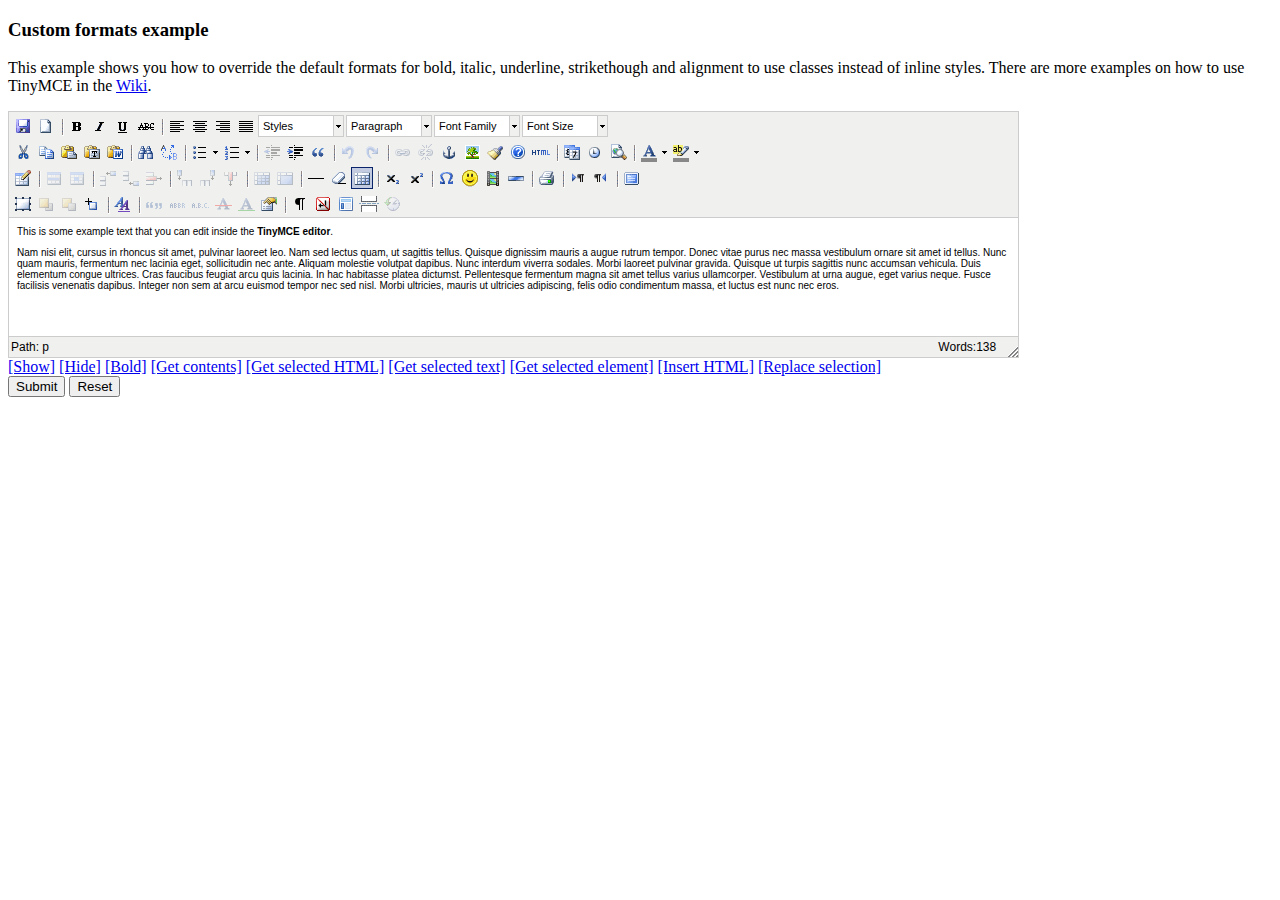
<file: genewiki/genewiki/static/grappelli/tinymce/examples/custom_formats.html>
<!DOCTYPE html PUBLIC "-//W3C//DTD XHTML 1.0 Strict//EN" "http://www.w3.org/TR/xhtml1/DTD/xhtml1-strict.dtd">
<html xmlns="http://www.w3.org/1999/xhtml">
<head>
<title>Custom formats example</title>

<!-- TinyMCE -->
<script type="text/javascript" src="../jscripts/tiny_mce/tiny_mce.js"></script>
<script type="text/javascript">
	tinyMCE.init({
		// General options
		mode : "textareas",
		theme : "advanced",
		plugins : "autolink,lists,pagebreak,style,layer,table,save,advhr,advimage,advlink,emotions,iespell,inlinepopups,insertdatetime,preview,media,searchreplace,print,contextmenu,paste,directionality,fullscreen,noneditable,visualchars,nonbreaking,xhtmlxtras,template,wordcount,advlist,autosave",

		// Theme options
		theme_advanced_buttons1 : "save,newdocument,|,bold,italic,underline,strikethrough,|,justifyleft,justifycenter,justifyright,justifyfull,styleselect,formatselect,fontselect,fontsizeselect",
		theme_advanced_buttons2 : "cut,copy,paste,pastetext,pasteword,|,search,replace,|,bullist,numlist,|,outdent,indent,blockquote,|,undo,redo,|,link,unlink,anchor,image,cleanup,help,code,|,insertdate,inserttime,preview,|,forecolor,backcolor",
		theme_advanced_buttons3 : "tablecontrols,|,hr,removeformat,visualaid,|,sub,sup,|,charmap,emotions,iespell,media,advhr,|,print,|,ltr,rtl,|,fullscreen",
		theme_advanced_buttons4 : "insertlayer,moveforward,movebackward,absolute,|,styleprops,|,cite,abbr,acronym,del,ins,attribs,|,visualchars,nonbreaking,template,pagebreak,restoredraft",
		theme_advanced_toolbar_location : "top",
		theme_advanced_toolbar_align : "left",
		theme_advanced_statusbar_location : "bottom",
		theme_advanced_resizing : true,

		// Example content CSS (should be your site CSS)
		content_css : "css/content.css",

		// Drop lists for link/image/media/template dialogs
		template_external_list_url : "lists/template_list.js",
		external_link_list_url : "lists/link_list.js",
		external_image_list_url : "lists/image_list.js",
		media_external_list_url : "lists/media_list.js",

		// Style formats
		style_formats : [
			{title : 'Bold text', inline : 'b'},
			{title : 'Red text', inline : 'span', styles : {color : '#ff0000'}},
			{title : 'Red header', block : 'h1', styles : {color : '#ff0000'}},
			{title : 'Example 1', inline : 'span', classes : 'example1'},
			{title : 'Example 2', inline : 'span', classes : 'example2'},
			{title : 'Table styles'},
			{title : 'Table row 1', selector : 'tr', classes : 'tablerow1'}
		],

		formats : {
			alignleft : {selector : 'p,h1,h2,h3,h4,h5,h6,td,th,div,ul,ol,li,table,img', classes : 'left'},
			aligncenter : {selector : 'p,h1,h2,h3,h4,h5,h6,td,th,div,ul,ol,li,table,img', classes : 'center'},
			alignright : {selector : 'p,h1,h2,h3,h4,h5,h6,td,th,div,ul,ol,li,table,img', classes : 'right'},
			alignfull : {selector : 'p,h1,h2,h3,h4,h5,h6,td,th,div,ul,ol,li,table,img', classes : 'full'},
			bold : {inline : 'span', 'classes' : 'bold'},
			italic : {inline : 'span', 'classes' : 'italic'},
			underline : {inline : 'span', 'classes' : 'underline', exact : true},
			strikethrough : {inline : 'del'}
		},

		// Replace values for the template plugin
		template_replace_values : {
			username : "Some User",
			staffid : "991234"
		}
	});
</script>
<!-- /TinyMCE -->

</head>
<body>

<form method="post" action="http://tinymce.moxiecode.com/dump.php?example=true">
	<div>
		<h3>Custom formats example</h3>

		<p>
			This example shows you how to override the default formats for bold, italic, underline, strikethough and alignment to use classes instead of inline styles.
			There are more examples on how to use TinyMCE in the <a href="http://tinymce.moxiecode.com/examples/">Wiki</a>.
		</p>

		<!-- Gets replaced with TinyMCE, remember HTML in a textarea should be encoded -->
		<div>
			<textarea id="elm1" name="elm1" rows="15" cols="80" style="width: 80%">
				&lt;p&gt;
					This is some example text that you can edit inside the &lt;strong&gt;TinyMCE editor&lt;/strong&gt;.
				&lt;/p&gt;
				&lt;p&gt;
				Nam nisi elit, cursus in rhoncus sit amet, pulvinar laoreet leo. Nam sed lectus quam, ut sagittis tellus. Quisque dignissim mauris a augue rutrum tempor. Donec vitae purus nec massa vestibulum ornare sit amet id tellus. Nunc quam mauris, fermentum nec lacinia eget, sollicitudin nec ante. Aliquam molestie volutpat dapibus. Nunc interdum viverra sodales. Morbi laoreet pulvinar gravida. Quisque ut turpis sagittis nunc accumsan vehicula. Duis elementum congue ultrices. Cras faucibus feugiat arcu quis lacinia. In hac habitasse platea dictumst. Pellentesque fermentum magna sit amet tellus varius ullamcorper. Vestibulum at urna augue, eget varius neque. Fusce facilisis venenatis dapibus. Integer non sem at arcu euismod tempor nec sed nisl. Morbi ultricies, mauris ut ultricies adipiscing, felis odio condimentum massa, et luctus est nunc nec eros.
				&lt;/p&gt;
			</textarea>
		</div>

		<!-- Some integration calls -->
		<a href="javascript:;" onmousedown="tinyMCE.get('elm1').show();">[Show]</a>
		<a href="javascript:;" onmousedown="tinyMCE.get('elm1').hide();">[Hide]</a>
		<a href="javascript:;" onmousedown="tinyMCE.get('elm1').execCommand('Bold');">[Bold]</a>
		<a href="javascript:;" onmousedown="alert(tinyMCE.get('elm1').getContent());">[Get contents]</a>
		<a href="javascript:;" onmousedown="alert(tinyMCE.get('elm1').selection.getContent());">[Get selected HTML]</a>
		<a href="javascript:;" onmousedown="alert(tinyMCE.get('elm1').selection.getContent({format : 'text'}));">[Get selected text]</a>
		<a href="javascript:;" onmousedown="alert(tinyMCE.get('elm1').selection.getNode().nodeName);">[Get selected element]</a>
		<a href="javascript:;" onmousedown="tinyMCE.execCommand('mceInsertContent',false,'<b>Hello world!!</b>');">[Insert HTML]</a>
		<a href="javascript:;" onmousedown="tinyMCE.execCommand('mceReplaceContent',false,'<b>{$selection}</b>');">[Replace selection]</a>

		<br />
		<input type="submit" name="save" value="Submit" />
		<input type="reset" name="reset" value="Reset" />
	</div>
</form>
<script type="text/javascript">
if (document.location.protocol == 'file:') {
	alert("The examples might not work properly on the local file system due to security settings in your browser. Please use a real webserver.");
}
</script>
</body>
</html>
</file>
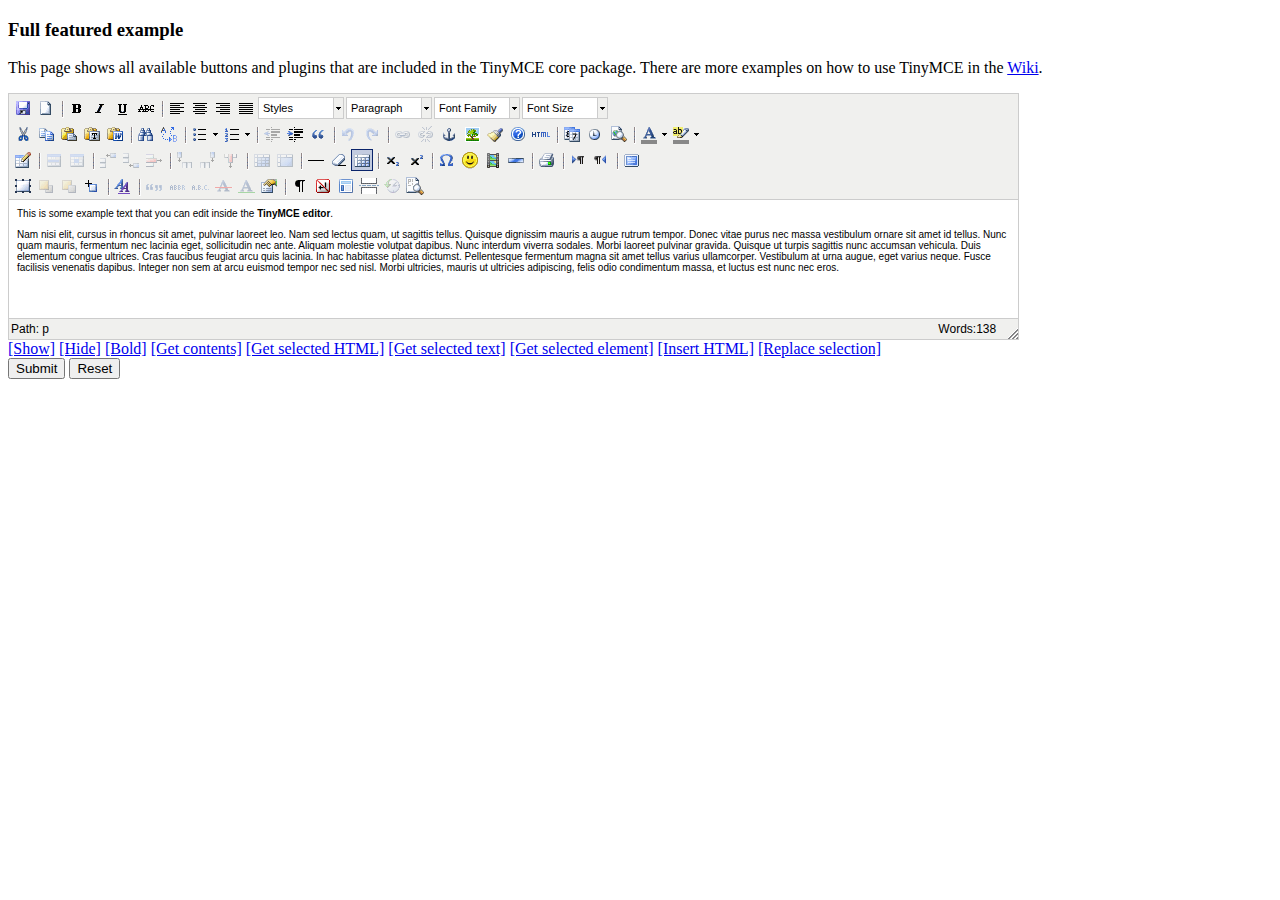
<file: genewiki/genewiki/static/grappelli/tinymce/examples/full.html>
<!DOCTYPE html PUBLIC "-//W3C//DTD XHTML 1.0 Strict//EN" "http://www.w3.org/TR/xhtml1/DTD/xhtml1-strict.dtd">
<html xmlns="http://www.w3.org/1999/xhtml">
<head>
<title>Full featured example</title>
<meta http-equiv="X-UA-Compatible" content="IE=edge" />
<!-- TinyMCE -->
<script type="text/javascript" src="../jscripts/tiny_mce/tiny_mce.js"></script>
<script type="text/javascript">
	tinyMCE.init({
		// General options
		mode : "textareas",
		theme : "advanced",
		plugins : "autolink,lists,pagebreak,style,layer,table,save,advhr,advimage,advlink,emotions,iespell,inlinepopups,insertdatetime,preview,media,searchreplace,print,contextmenu,paste,directionality,fullscreen,noneditable,visualchars,nonbreaking,xhtmlxtras,template,wordcount,advlist,autosave,visualblocks",

		// Theme options
		theme_advanced_buttons1 : "save,newdocument,|,bold,italic,underline,strikethrough,|,justifyleft,justifycenter,justifyright,justifyfull,styleselect,formatselect,fontselect,fontsizeselect",
		theme_advanced_buttons2 : "cut,copy,paste,pastetext,pasteword,|,search,replace,|,bullist,numlist,|,outdent,indent,blockquote,|,undo,redo,|,link,unlink,anchor,image,cleanup,help,code,|,insertdate,inserttime,preview,|,forecolor,backcolor",
		theme_advanced_buttons3 : "tablecontrols,|,hr,removeformat,visualaid,|,sub,sup,|,charmap,emotions,iespell,media,advhr,|,print,|,ltr,rtl,|,fullscreen",
		theme_advanced_buttons4 : "insertlayer,moveforward,movebackward,absolute,|,styleprops,|,cite,abbr,acronym,del,ins,attribs,|,visualchars,nonbreaking,template,pagebreak,restoredraft,visualblocks",
		theme_advanced_toolbar_location : "top",
		theme_advanced_toolbar_align : "left",
		theme_advanced_statusbar_location : "bottom",
		theme_advanced_resizing : true,

		// Example content CSS (should be your site CSS)
		content_css : "css/content.css",

		// Drop lists for link/image/media/template dialogs
		template_external_list_url : "lists/template_list.js",
		external_link_list_url : "lists/link_list.js",
		external_image_list_url : "lists/image_list.js",
		media_external_list_url : "lists/media_list.js",

		// Style formats
		style_formats : [
			{title : 'Bold text', inline : 'b'},
			{title : 'Red text', inline : 'span', styles : {color : '#ff0000'}},
			{title : 'Red header', block : 'h1', styles : {color : '#ff0000'}},
			{title : 'Example 1', inline : 'span', classes : 'example1'},
			{title : 'Example 2', inline : 'span', classes : 'example2'},
			{title : 'Table styles'},
			{title : 'Table row 1', selector : 'tr', classes : 'tablerow1'}
		],

		// Replace values for the template plugin
		template_replace_values : {
			username : "Some User",
			staffid : "991234"
		}
	});
</script>
<!-- /TinyMCE -->

</head>
<body role="application">

<form method="post" action="http://tinymce.moxiecode.com/dump.php?example=true">
	<div>
		<h3>Full featured example</h3>

		<p>
			This page shows all available buttons and plugins that are included in the TinyMCE core package.
			There are more examples on how to use TinyMCE in the <a href="http://tinymce.moxiecode.com/examples/">Wiki</a>.
		</p>

		<!-- Gets replaced with TinyMCE, remember HTML in a textarea should be encoded -->
		<div>
			<textarea id="elm1" name="elm1" rows="15" cols="80" style="width: 80%">
				&lt;p&gt;
					This is some example text that you can edit inside the &lt;strong&gt;TinyMCE editor&lt;/strong&gt;.
				&lt;/p&gt;
				&lt;p&gt;
				Nam nisi elit, cursus in rhoncus sit amet, pulvinar laoreet leo. Nam sed lectus quam, ut sagittis tellus. Quisque dignissim mauris a augue rutrum tempor. Donec vitae purus nec massa vestibulum ornare sit amet id tellus. Nunc quam mauris, fermentum nec lacinia eget, sollicitudin nec ante. Aliquam molestie volutpat dapibus. Nunc interdum viverra sodales. Morbi laoreet pulvinar gravida. Quisque ut turpis sagittis nunc accumsan vehicula. Duis elementum congue ultrices. Cras faucibus feugiat arcu quis lacinia. In hac habitasse platea dictumst. Pellentesque fermentum magna sit amet tellus varius ullamcorper. Vestibulum at urna augue, eget varius neque. Fusce facilisis venenatis dapibus. Integer non sem at arcu euismod tempor nec sed nisl. Morbi ultricies, mauris ut ultricies adipiscing, felis odio condimentum massa, et luctus est nunc nec eros.
				&lt;/p&gt;
			</textarea>
		</div>

		<!-- Some integration calls -->
		<a href="javascript:;" onclick="tinyMCE.get('elm1').show();return false;">[Show]</a>
		<a href="javascript:;" onclick="tinyMCE.get('elm1').hide();return false;">[Hide]</a>
		<a href="javascript:;" onclick="tinyMCE.get('elm1').execCommand('Bold');return false;">[Bold]</a>
		<a href="javascript:;" onclick="alert(tinyMCE.get('elm1').getContent());return false;">[Get contents]</a>
		<a href="javascript:;" onclick="alert(tinyMCE.get('elm1').selection.getContent());return false;">[Get selected HTML]</a>
		<a href="javascript:;" onclick="alert(tinyMCE.get('elm1').selection.getContent({format : 'text'}));return false;">[Get selected text]</a>
		<a href="javascript:;" onclick="alert(tinyMCE.get('elm1').selection.getNode().nodeName);return false;">[Get selected element]</a>
		<a href="javascript:;" onclick="tinyMCE.execCommand('mceInsertContent',false,'<b>Hello world!!</b>');return false;">[Insert HTML]</a>
		<a href="javascript:;" onclick="tinyMCE.execCommand('mceReplaceContent',false,'<b>{$selection}</b>');return false;">[Replace selection]</a>

		<br />
		<input type="submit" name="save" value="Submit" />
		<input type="reset" name="reset" value="Reset" />
	</div>
</form>

<script type="text/javascript">
if (document.location.protocol == 'file:') {
	alert("The examples might not work properly on the local file system due to security settings in your browser. Please use a real webserver.");
}
</script>
</body>
</html>
</file>
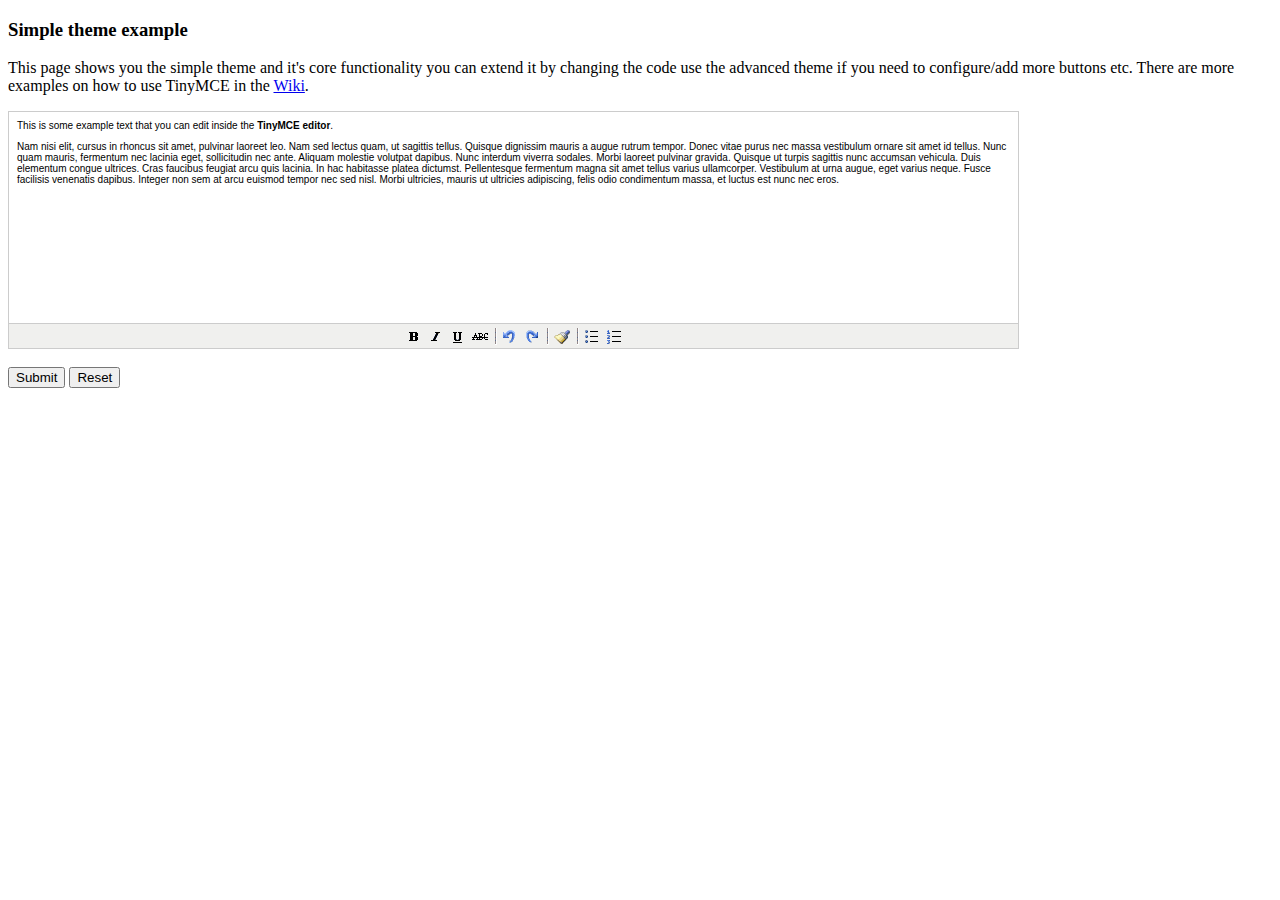
<file: genewiki/genewiki/static/grappelli/tinymce/examples/simple.html>
<!DOCTYPE html PUBLIC "-//W3C//DTD XHTML 1.0 Strict//EN" "http://www.w3.org/TR/xhtml1/DTD/xhtml1-strict.dtd">
<html xmlns="http://www.w3.org/1999/xhtml">
<head>
<title>Simple theme example</title>

<!-- TinyMCE -->
<script type="text/javascript" src="../jscripts/tiny_mce/tiny_mce.js"></script>
<script type="text/javascript">
	tinyMCE.init({
		mode : "textareas",
		theme : "simple"
	});
</script>
<!-- /TinyMCE -->

</head>
<body>

<form method="post" action="http://tinymce.moxiecode.com/dump.php?example=true">
	<h3>Simple theme example</h3>

	<p>
		This page shows you the simple theme and it's core functionality you can extend it by changing the code use the advanced theme if you need to configure/add more buttons etc.
		There are more examples on how to use TinyMCE in the <a href="http://tinymce.moxiecode.com/examples/">Wiki</a>.
	</p>

	<!-- Gets replaced with TinyMCE, remember HTML in a textarea should be encoded -->
	<textarea id="elm1" name="elm1" rows="15" cols="80" style="width: 80%">
		&lt;p&gt;
			This is some example text that you can edit inside the &lt;strong&gt;TinyMCE editor&lt;/strong&gt;.
		&lt;/p&gt;
		&lt;p&gt;
		Nam nisi elit, cursus in rhoncus sit amet, pulvinar laoreet leo. Nam sed lectus quam, ut sagittis tellus. Quisque dignissim mauris a augue rutrum tempor. Donec vitae purus nec massa vestibulum ornare sit amet id tellus. Nunc quam mauris, fermentum nec lacinia eget, sollicitudin nec ante. Aliquam molestie volutpat dapibus. Nunc interdum viverra sodales. Morbi laoreet pulvinar gravida. Quisque ut turpis sagittis nunc accumsan vehicula. Duis elementum congue ultrices. Cras faucibus feugiat arcu quis lacinia. In hac habitasse platea dictumst. Pellentesque fermentum magna sit amet tellus varius ullamcorper. Vestibulum at urna augue, eget varius neque. Fusce facilisis venenatis dapibus. Integer non sem at arcu euismod tempor nec sed nisl. Morbi ultricies, mauris ut ultricies adipiscing, felis odio condimentum massa, et luctus est nunc nec eros.
		&lt;/p&gt;
	</textarea>

	<br />
	<input type="submit" name="save" value="Submit" />
	<input type="reset" name="reset" value="Reset" />
</form>
<script type="text/javascript">
if (document.location.protocol == 'file:') {
	alert("The examples might not work properly on the local file system due to security settings in your browser. Please use a real webserver.");
}
</script>
</body>
</html>
</file>
